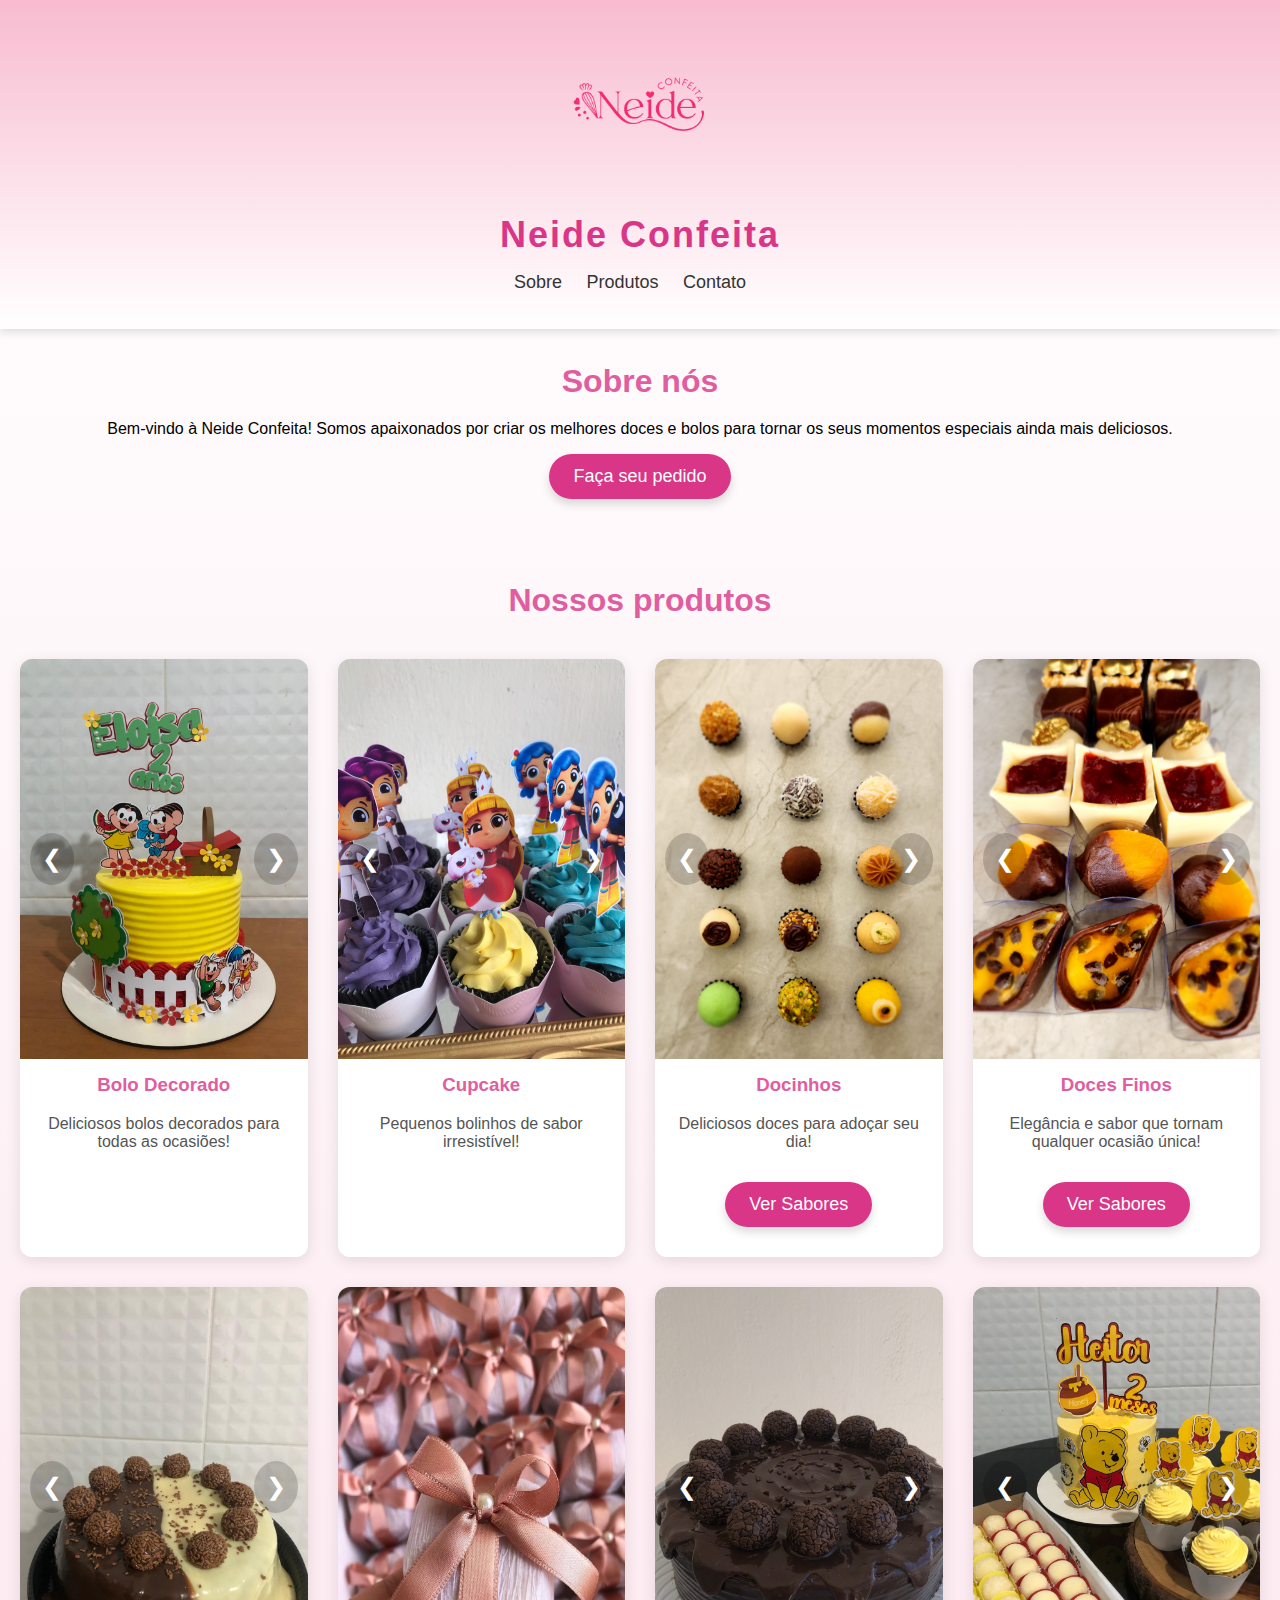
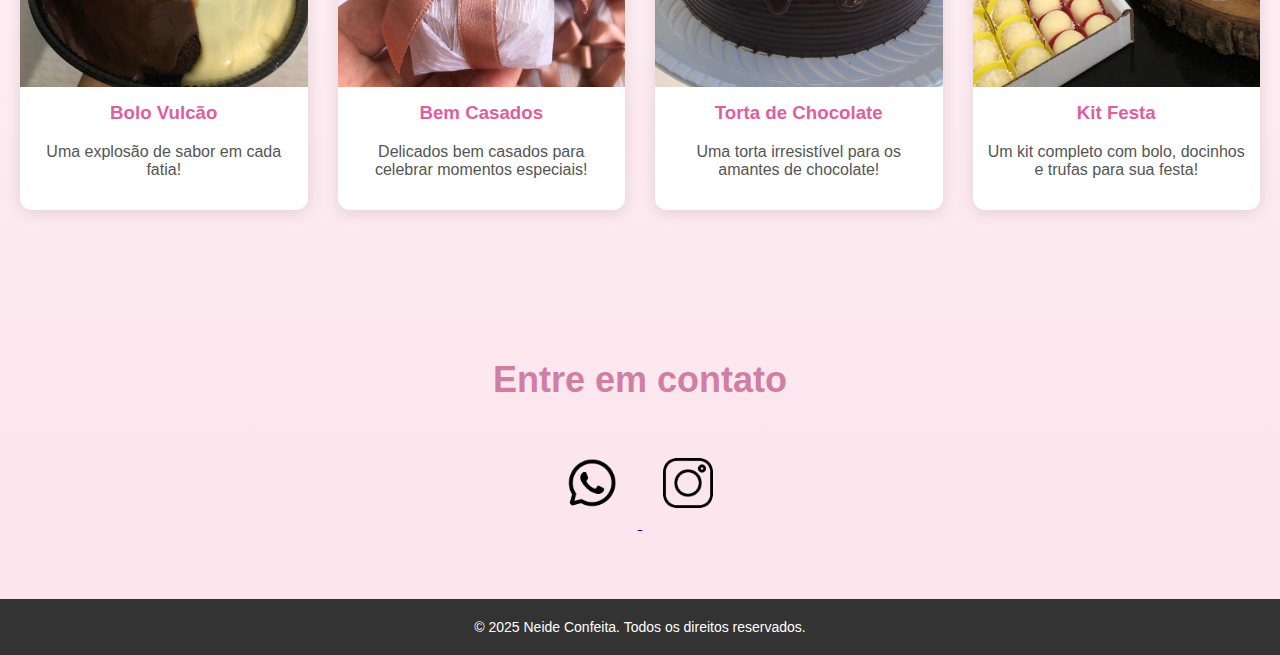
<file: Neide Confeitaria/index.html>
<!DOCTYPE html>
<html lang="pt-BR">

<head>
    <meta charset="UTF-8">
    <meta name="viewport" content="width=device-width, initial-scale=1.0">
    <title>Neide Confeita - Bolos e Doces para todas as ocasiões</title>
    <meta name="description" content="Deliciosos bolos, cupcakes, docinhos e tortas artesanais para tornar seus momentos especiais ainda mais doces. Faça seu pedido na Neide Confeita.">
    <meta name="keywords" content="bolos, doces, cupcakes, tortas, bem casados, kit festa, confeitaria, encomendas, Neide Confeita">
    <meta name="robots" content="index, follow">

    <!-- Open Graph -->
    <meta property="og:title" content="Neide Confeita - Bolos e Doces artesanais" />
    <meta property="og:description" content="Bolos, doces e kits festa feitos com carinho para suas comemorações." />
    <meta property="og:type" content="website" />
    <meta property="og:url" content="https://seudominio.com.br/" />
    <meta property="og:image" content="https://seudominio.com.br/img/logo.jpg" />

    <!-- Twitter Cards -->
    <meta name="twitter:card" content="summary_large_image" />
    <meta name="twitter:title" content="Neide Confeita - Bolos e Doces artesanais" />
    <meta name="twitter:description" content="Bolos, doces e kits festa feitos com carinho para suas comemorações." />
    <meta name="twitter:image" content="https://seudominio.com.br/img/logo.jpg" />

    <link rel="canonical" href="https://seudominio.com.br/" />
    <link rel="stylesheet" href="styles.css">
</head>

<body>
    <header>
        <img class="logo" src="./img/logo.jpg" alt="Logo Neide Confeita" loading="lazy">
        <h1>Neide Confeita</h1>
        <nav aria-label="Navegação principal">
            <ul>
                <li><a href="#sobre">Sobre</a></li>
                <li><a href="#produtos">Produtos</a></li>
                <li><a href="#contato">Contato</a></li>
            </ul>
        </nav>
    </header>

    <section id="sobre">
        <h2>Sobre nós</h2>
        <p>Bem-vindo à Neide Confeita! Somos apaixonados por criar os melhores doces e bolos para tornar os seus
            momentos especiais ainda mais deliciosos.</p>
        <a href="https://api.whatsapp.com/send?phone=5583993911906&text=Olá,%20gostaria%20de%20realizar%20um%20pedido!"
            target="_blank" rel="noopener noreferrer"><button class="btn-faca-pedido">Faça seu pedido</button></a>
    </section>

    <section>
        <h2>Nossos produtos</h2>
        <div id="produtos">
            <div class="produto">
                <div class="bolo-decorado carousel">
                    <img class="slide" src="./img/bolo-decorado.jpeg" alt="Bolo Decorado 1" loading="lazy">
                    <img class="slide" src="./img/bolo-decorado-2.jpeg" alt="Bolo Decorado 2" loading="lazy">
                    <img class="slide" src="./img/bolo-decorado-3.jpeg" alt="Bolo Decorado 3" loading="lazy">
                    <a class="prev" onclick="plusSlides(-1)">&#10094;</a>
                    <a class="next" onclick="plusSlides(1)">&#10095;</a>
                </div>
                <h3>Bolo Decorado</h3>
                <p>Deliciosos bolos decorados para todas as ocasiões!</p>
            </div>

            <div class="produto">
                <div class="cupcake carousel">
                    <img class="slide" src="./img/cupcake.jpeg" alt="Cupcake 1" loading="lazy">
                    <img class="slide" src="./img/cupcake-2.jpg" alt="Cupcake 2" loading="lazy">
                    <img class="slide" src="./img/cupcake-3.jpg" alt="Cupcake 3" loading="lazy">
                    <a class="prev" onclick="plusSlides(-1)">&#10094;</a>
                    <a class="next" onclick="plusSlides(1)">&#10095;</a>
                </div>
                <h3>Cupcake</h3>
                <p>Pequenos bolinhos de sabor irresistível!</p>
            </div>

            <div class="produto">
                <div class="docinhos carousel">
                    <img class="slide" src="./img/docinhos-3.jpeg" alt="Docinhos 3" loading="lazy">
                    <img class="slide" src="./img/docinhos.jpeg" alt="Docinhos 1" loading="lazy">
                    <img class="slide" src="./img/docinhos-2.jpeg" alt="Docinhos 2" loading="lazy">
                    <a class="prev" onclick="plusSlides(-1)">&#10094;</a>
                    <a class="next" onclick="plusSlides(1)">&#10095;</a>
                </div>
                <h3>Docinhos</h3>
                <p>Deliciosos doces para adoçar seu dia!</p>
                <button class="btn-docinhos">Ver Sabores</button>
            </div>

            <div class="modal" role="dialog" aria-modal="true">
                <div class="modal-content">
                    <span class="close" role="button" aria-label="Fechar modal">&times;</span>
                    <h2>Sabores de Docinhos Disponíveis</h2>
                    <p>Aqui estão alguns dos nossos deliciosos sabores de docinhos:</p>
                    <ul>
                        <li>Brigadeiro</li>
                        <li>Beijinho</li>
                        <li>Doce de Leite</li>
                        <li>Ninho com Nutella</li>
                    </ul>
                </div>
            </div>

            <div class="produto">
                <div class="docinhos carousel">
                    <img class="slide" src="./img/doces-finos-1.jpg" alt="Doces Finos 1" loading="lazy">
                    <img class="slide" src="./img/doces-finos-2.jpg" alt="Doces Finos 2" loading="lazy">
                    <img class="slide" src="./img/doces-finos-3.jpg" alt="Doces Finos 3" loading="lazy">
                    <a class="prev" onclick="plusSlides(-1)">&#10094;</a>
                    <a class="next" onclick="plusSlides(1)">&#10095;</a>
                </div>
                <h3>Doces Finos</h3>
                <p>Elegância e sabor que tornam qualquer ocasião única!</p>
                <button class="btn-docinhos" style="margin-bottom: 30px;">Ver Sabores</button>
            </div>

            <div class="modal" role="dialog" aria-modal="true">
                <div class="modal-content">
                    <span class="close" role="button" aria-label="Fechar modal">&times;</span>
                    <h2>Sabores de Docinhos Disponíveis</h2>
                    <p>Aqui estão alguns dos nossos deliciosos sabores:</p>
                    <ul>
                        <li>Tâmara com chocolate</li>
                        <li>Cestinha de Maracujá</li>
                        <li>Cestinha com Recheio de Cereja</li>
                        <li>Bombom de Nozes</li>
                    </ul>
                </div>
            </div>

            <div class="produto">
                <div class="bolo-vulcao carousel">
                    <img class="slide" src="./img/bolo-vulcao.jpeg" alt="Bolo Vulcão 1" loading="lazy">
                    <img class="slide" src="./img/bolo-vulcao-gourmet.jpeg" alt="Bolo Vulcão 2" loading="lazy">
                    <img class="slide" src="./img/bolo-vulcao-gourmet-2.jpeg" alt="Bolo Vulcão 3" loading="lazy">
                    <a class="prev" onclick="plusSlides(-1)">&#10094;</a>
                    <a class="next" onclick="plusSlides(1)">&#10095;</a>
                </div>
                <h3>Bolo Vulcão</h3>
                <p>Uma explosão de sabor em cada fatia!</p>
            </div>

            <div class="produto">
                <div class="bem-casados carousel">
                    <img class="bem-casados carousel" src="./img/bem-casado.jpeg" alt="Bem Casados" loading="lazy">
                </div>
                <h3>Bem Casados</h3>
                <p>Delicados bem casados para celebrar momentos especiais!</p>
            </div>

            <div class="produto">
                <div class="torta-chocolate carousel">
                    <img class="slide" src="./img/torta-chocolate.jpeg" alt="Torta de Chocolate 1" loading="lazy">
                    <img class="slide" src="./img/torta-chocolate-2.jpeg" alt="Torta de Chocolate 2" loading="lazy">
                    <img class="slide" src="./img/torta-chocolate-3.jpeg" alt="Torta de Chocolate 3" loading="lazy">
                    <a class="prev" onclick="plusSlides(-1)">&#10094;</a>
                    <a class="next" onclick="plusSlides(1)">&#10095;</a>
                </div>
                <h3>Torta de Chocolate</h3>
                <p>Uma torta irresistível para os amantes de chocolate!</p>
            </div>

            <div class="produto">
                <div class="kit-festa carousel">
                    <img class="slide" src="./img/kit-festa.jpeg" alt="Kit Festa 1" loading="lazy">
                    <img class="slide" src="./img/kit-festa-2.jpeg" alt="Kit Festa 2" loading="lazy">
                    <a class="prev" onclick="plusSlides(-1)">&#10094;</a>
                    <a class="next" onclick="plusSlides(1)">&#10095;</a>
                </div>
                <h3>Kit Festa</h3>
                <p>Um kit completo com bolo, docinhos e trufas para sua festa!</p>
            </div>
        </div>
    </section>

    <section class="contato" id="contato">
        <h2>Entre em contato</h2>
        <div class="redes-sociais">
            <a href="https://api.whatsapp.com/send?phone=5583993911906&text=Olá,%20gostaria%20de%20realizar%20um%20pedido!"
                target="_blank" rel="noopener noreferrer">
                <img src="./img/whatsapp.png" alt="WhatsApp" width="50" height="50" loading="lazy">
            </a>
            <a href="https://www.instagram.com/neide.confeita/" target="_blank" rel="noopener noreferrer">
                <img src="./img/instagram.png" alt="Instagram" width="50" height="50" loading="lazy">
            </a>
        </div>
    </section>

    <footer role="contentinfo">
        <p>&copy; 2025 Neide Confeita. Todos os direitos reservados.</p>
    </footer>

    <script src="script.js"></script>
</body>

</html>
</file>
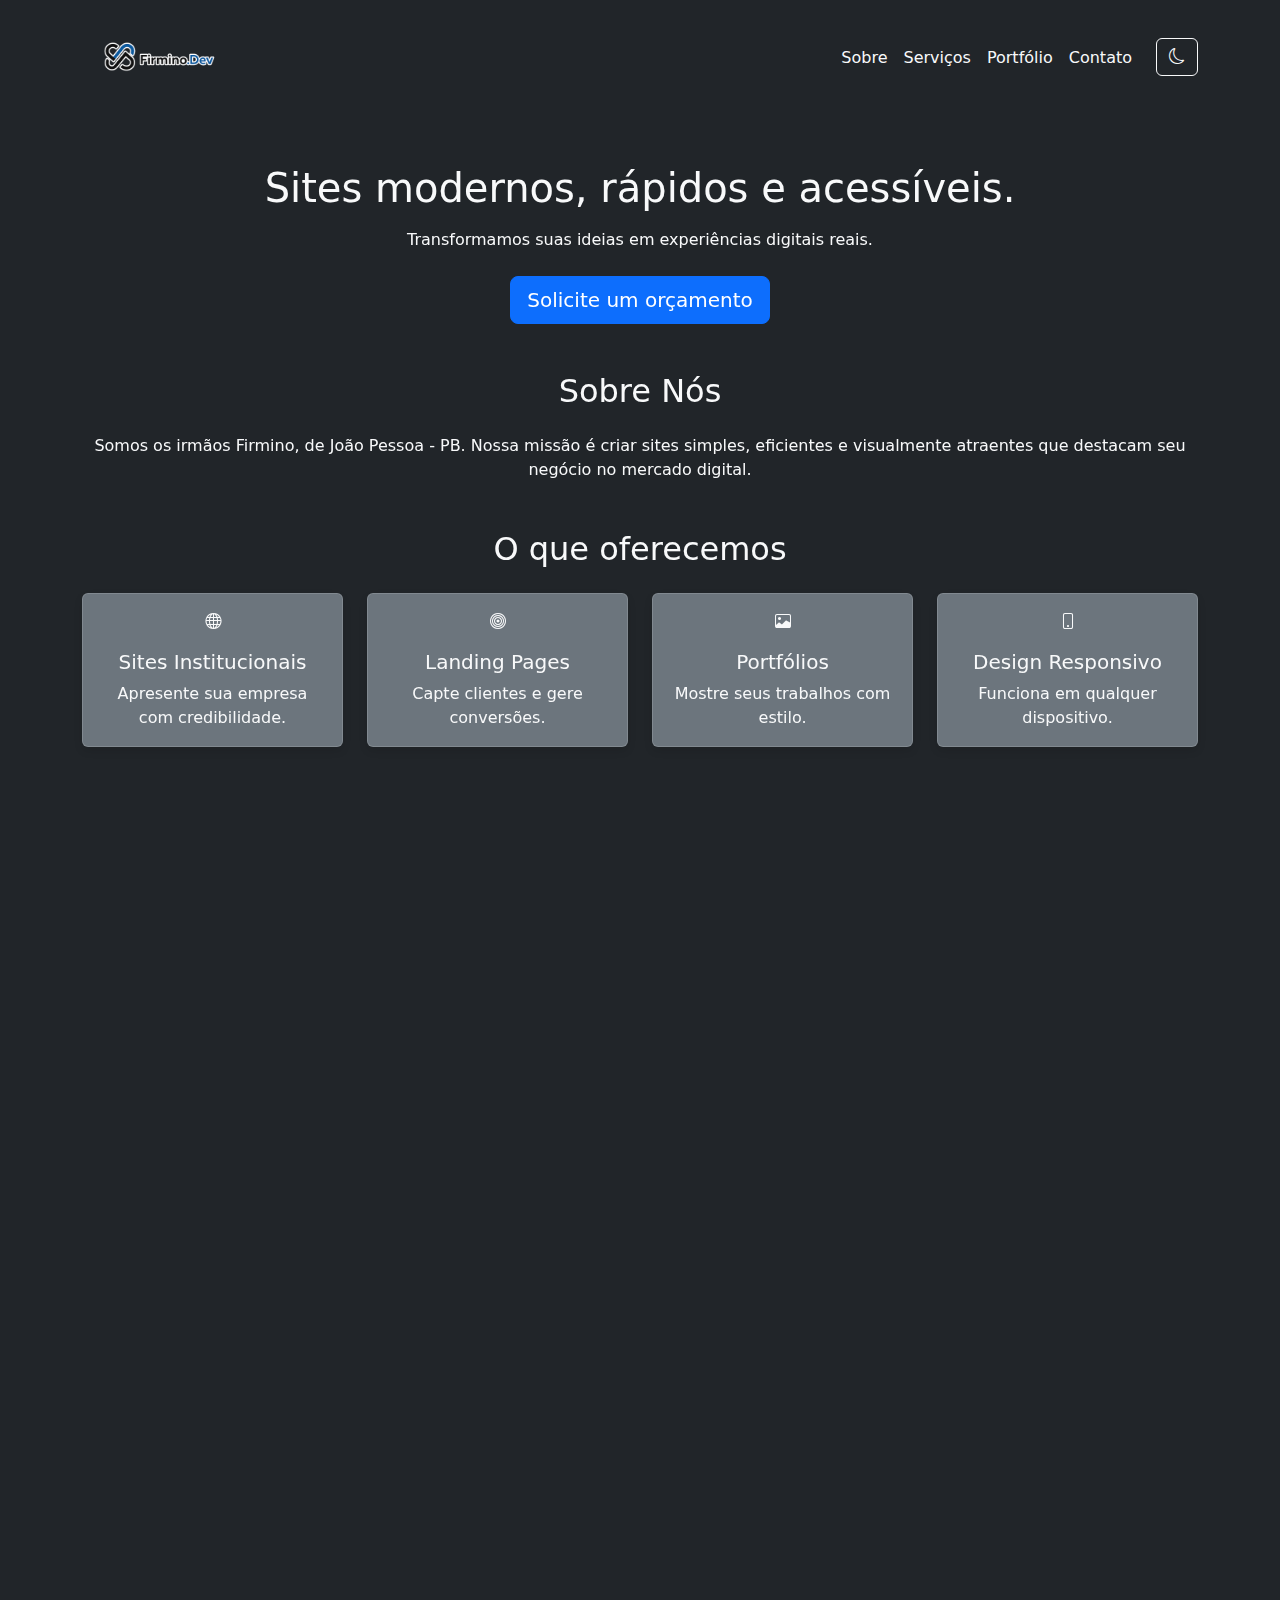
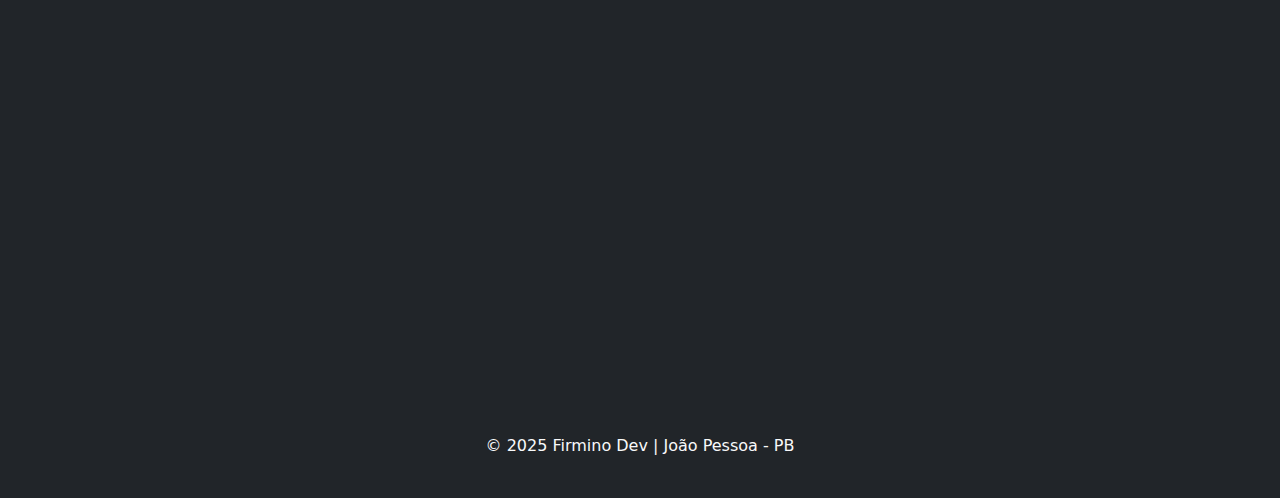
<file: FirminoDev/firminos.html>
<!DOCTYPE html>
<html lang="pt-br" data-bs-theme="dark">

<head>
  <meta charset="UTF-8" />
  <meta name="viewport" content="width=device-width, initial-scale=1.0" />
  <meta name="description"
    content="Firmino Dev cria sites modernos e acessíveis para destacar o comércio local de João Pessoa. Peça seu orçamento e venda mais!">

  <title>Firmino Dev - Criação de Sites em João Pessoa para Pequenos Negócios</title>

  <!-- SEO básico -->
  <link rel="canonical" href="https://www.SEUSITE.com.br" />
  <meta name="robots" content="index, follow">

  <!-- Open Graph para Facebook e LinkedIn -->
  <meta property="og:type" content="website">
  <meta property="og:title" content="Firmino Dev - Sites para o comércio local de João Pessoa">
  <meta property="og:description"
    content="Criamos sites rápidos, modernos e que vendem para pequenos negócios em João Pessoa.">
  <meta property="og:image" content="https://www.SEUSITE.com.br/img/SEU_LOGO.png">
  <meta property="og:url" content="https://www.SEUSITE.com.br">

  <!-- Twitter Card -->
  <meta name="twitter:card" content="summary_large_image">
  <meta name="twitter:title" content="Firmino Dev - Sites para negócios locais">
  <meta name="twitter:description"
    content="Sites acessíveis e personalizados para destacar seu comércio em João Pessoa.">
  <meta name="twitter:image" content="https://www.SEUSITE.com.br/img/SEU_LOGO.png">

  <!-- Schema.org (JSON-LD) para Local Business -->
  <script type="application/ld+json">
    {
      "@context": "https://schema.org",
      "@type": "LocalBusiness",
      "name": "Firmino Dev",
      "description": "Criação de sites modernos em João Pessoa para pequenos negócios.",
      "url": "https://www.SEUSITE.com.br",
      "logo": "https://www.SEUSITE.com.br/img/SEU_LOGO.png",
      "address": {
        "@type": "PostalAddress",
        "addressLocality": "João Pessoa",
        "addressRegion": "PB",
        "addressCountry": "BR"
      },
      "image": "https://www.SEUSITE.com.br/img/SEU_LOGO.png",
      "areaServed": "João Pessoa"
    }
  </script>

  <!-- CSS e Libs -->
  <link href="https://cdn.jsdelivr.net/npm/bootstrap@5.3.0/dist/css/bootstrap.min.css" rel="stylesheet">
  <link href="https://cdn.jsdelivr.net/npm/bootstrap-icons@1.10.5/font/bootstrap-icons.css" rel="stylesheet">
  <link href="https://cdn.jsdelivr.net/npm/aos@2.3.4/dist/aos.css" rel="stylesheet">

  <!-- Performance extra -->
  <link rel="preconnect" href="https://cdn.jsdelivr.net">
  <link rel="preload" as="style" href="https://cdn.jsdelivr.net/npm/bootstrap@5.3.0/dist/css/bootstrap.min.css" />

  <script src="https://cdn.jsdelivr.net/npm/bootstrap@5.3.0/dist/js/bootstrap.bundle.min.js" defer></script>
  <script src="https://cdn.jsdelivr.net/npm/aos@2.3.4/dist/aos.js" defer></script>
  <script src="style.js" defer></script>

  <style>
    body {
      transition: background-color 0.3s, color 0.3s;
    }

    .stats-card i {
      font-size: 2rem;
      margin-bottom: 0.5rem;
    }

    .whatsapp-float {
      position: fixed;
      bottom: 20px;
      right: 20px;
      background: #25d366;
      color: white;
      border-radius: 50%;
      width: 60px;
      height: 60px;
      display: flex;
      align-items: center;
      justify-content: center;
      font-size: 2rem;
      z-index: 9999;
      text-decoration: none;
    }

    .card {
      box-shadow: 0 4px 8px rgba(0, 0, 0, 0.1);
      transition: box-shadow 0.3s, transform 0.3s;
    }

    .card:hover {
      box-shadow: 0 6px 12px rgba(0, 0, 0, 0.2);
      transform: scale(1.02);
    }

    .logo {
      width: 150px;
      /* Ajuste o tamanho conforme necessário */
      height: auto;
      /* Isso mantém a proporção da imagem */
      border-radius: 40%;
      /* float: left;*/
    }

    * {
      transition: background-color 0.3s ease, color 0.3s ease, border-color 0.3s ease;
    }

    body {
      transition: background-color 0.3s ease, color 0.3s ease;
    }

    .card,
    .navbar,
    footer {
      transition: background-color 0.3s ease, color 0.3s ease, box-shadow 0.3s ease;
    }

    .nav-item {
      color: white;
    }
  </style>
</head>

<body class="bg-dark text-light">
  <nav class="navbar navbar-expand-lg navbar-dark bg-dark sticky-top">
    <div class="container">
      <!-- a class="navbar-brand" href="#">Firmino Dev</a> -->
      <img class="logo" src="./img/logo.png" alt="Logo Firmino.Dev">
      <button class="navbar-toggler" type="button" data-bs-toggle="collapse" data-bs-target="#navbarNav">
        <span class="navbar-toggler-icon"></span>
      </button>
      <div class="collapse navbar-collapse" id="navbarNav">
        <ul class="navbar-nav ms-auto">
          <li class="nav-item"><a class="nav-link text-light" href="#sobre">Sobre</a></li>
          <li class="nav-item"><a class="nav-link text-light" href="#servicos">Serviços</a></li>
          <li class="nav-item"><a class="nav-link text-light" href="#portfolio">Portfólio</a></li>
          <li class="nav-item"><a class="nav-link text-light" href="#contato">Contato</a></li>
          <li>
            <button class="btn btn-outline-light ms-3" id="toggleTheme">
              <i class="bi bi-moon"></i>
            </button>
          </li>
        </ul>
        <!-- Botão extra visível só no mobile -->
        <button class="btn btn-outline-light mt-3 d-lg-none" id="closeMenu">Fechar Menu</button>
      </div>

    </div>
  </nav>

  <main class="container py-5">
    <section class="text-center mb-5" data-aos="fade-up">
      <h1 class="mb-3">Sites modernos, rápidos e acessíveis.</h1>
      <p class="mb-4">Transformamos suas ideias em experiências digitais reais.</p>
      <a href="#contato" class="btn btn-primary btn-lg">Solicite um orçamento</a>
    </section>

    <section id="sobre" class="mb-5 text-center" data-aos="fade-up">
      <h2 class="mb-4">Sobre Nós</h2>
      <p>Somos os irmãos Firmino, de João Pessoa - PB. Nossa missão é criar sites simples, eficientes e visualmente
        atraentes que destacam seu negócio no mercado digital.</p>
    </section>

    <section id="servicos" class="mb-5">
      <h2 class="mb-4 text-center" data-aos="fade-up">O que oferecemos</h2>
      <div class="row g-4">
        <div class="col-md-6 col-lg-3" data-aos="fade-up">
          <div class="card h-100 bg-secondary text-light text-center">
            <div class="card-body">
              <i class="bi bi-globe"></i>
              <h5 class="card-title mt-3">Sites Institucionais</h5>
              <p class="card-text">Apresente sua empresa com credibilidade.</p>
            </div>
          </div>
        </div>
        <div class="col-md-6 col-lg-3" data-aos="fade-up">
          <div class="card h-100 bg-secondary text-light text-center">
            <div class="card-body">
              <i class="bi bi-bullseye"></i>
              <h5 class="card-title mt-3">Landing Pages</h5>
              <p class="card-text">Capte clientes e gere conversões.</p>
            </div>
          </div>
        </div>
        <div class="col-md-6 col-lg-3" data-aos="fade-up">
          <div class="card h-100 bg-secondary text-light text-center">
            <div class="card-body">
              <i class="bi bi-image"></i>
              <h5 class="card-title mt-3">Portfólios</h5>
              <p class="card-text">Mostre seus trabalhos com estilo.</p>
            </div>
          </div>
        </div>
        <div class="col-md-6 col-lg-3" data-aos="fade-up">
          <div class="card h-100 bg-secondary text-light text-center">
            <div class="card-body">
              <i class="bi bi-phone"></i>
              <h5 class="card-title mt-3">Design Responsivo</h5>
              <p class="card-text">Funciona em qualquer dispositivo.</p>
            </div>
          </div>
        </div>
      </div>
    </section>

    <section id="portfolio" class="mb-5">
      <h2 class="mb-4 text-center" data-aos="fade-up">Portfólio</h2>
      <div class="row g-4">
        <div class="col-md-4" data-aos="fade-up">
          <div class="card h-100 border border-light text-center">
            <img src="img/china_ovos.png" class="card-img-top" alt="China Ovos" loading="lazy">
            <div class="card-body text-light" style="background-color: #c05112;">
              <h5 class="card-title">China Ovos</h5>
              <p class="card-text">Site para comércio de ovos e produtos do sertão, com pedidos via WhatsApp.</p>
              <a href="https://chinaovos.netlify.app" target="_blank" class="btn btn-outline-light">Ver site</a>
            </div>
          </div>
        </div>
        <div class="col-md-4" data-aos="fade-up">
          <div class="card h-100 border border-light text-center">
            <img src="img/Bella_Modas_1024x1024.png" class="card-img-top" alt="Bella Moda" loading="lazy">
            <div class="card-body text-light" style="background-color: #b8946f;">
              <h5 class="card-title">Bella Moda</h5>
              <p class="card-text">Loja de roupas feminina com catálogo e Instagram Shopping.</p>
              <a href="https://bellamodas.netlify.app" target="_blank" class="btn btn-outline-light">Ver site</a>
            </div>
          </div>
        </div>
        <div class="col-md-4" data-aos="fade-up">
          <div class="card h-100 border border-light text-center">
            <img src="img/Neide Confeita.png" class="card-img-top" alt="Neide Confeita" loading="lazy">
            <div class="card-body text-dark" style="background-color: #fbc6ce;">
              <h5 class="card-title">Neide Confeita</h5>
              <p class="card-text">Confeitaria especializada na confecção de bolos e doces. Agendamento via WhatsApp.
              </p>
              <a href="https://neide-confeita.netlify.app" target="_blank" class="btn btn-outline-light">Ver site</a>
            </div>
          </div>
        </div>
      </div>
    </section>

    <section id="porque" class="py-5 text-center" data-aos="fade-up">
      <h2 class="mb-4">Por que escolher a Firmino Dev?</h2>
      <div class="row g-4">
        <div class="col-md-4" data-aos="fade-up"><i class="bi bi-currency-dollar display-5 mb-3"></i>
          <h5>Preços Justos</h5>
          <p>Sites profissionais por um investimento acessível.</p>
        </div>
        <div class="col-md-4" data-aos="fade-up"><i class="bi bi-lightning-charge display-5 mb-3"></i>
          <h5>Entrega Rápida</h5>
          <p>Seu site pronto em média 5 dias.</p>
        </div>
        <div class="col-md-4" data-aos="fade-up"><i class="bi bi-heart display-5 mb-3"></i>
          <h5>Atendimento Humanizado</h5>
          <p>De João Pessoa, conhecemos o comércio local.</p>
        </div>
      </div>
    </section>

    <section id="contato" class="text-center mb-5" data-aos="fade-up">
      <h2 class="mb-4">Entre em contato</h2>
      <p>Nos chame no WhatsApp e comece seu projeto hoje mesmo!</p>
      <a href="https://wa.me/83987621016?text=Olá,%20gostaria%20de%20saber%20mais%20sobre%20o%20Firmino.Dev." target="_blank" class="btn btn-primary btn-lg">Fale Conosco</a>
    </section>
  </main>

  <footer class="bg-dark text-light text-center py-4">
    <div class="container">
      <p>© 2025 Firmino Dev | João Pessoa - PB</p>
    </div>
  </footer>

  <script src="https://cdn.jsdelivr.net/npm/bootstrap@5.3.0/dist/js/bootstrap.bundle.min.js"></script>
  <script src="https://cdn.jsdelivr.net/npm/aos@2.3.4/dist/aos.js"></script>

</body>

</html>
</file>
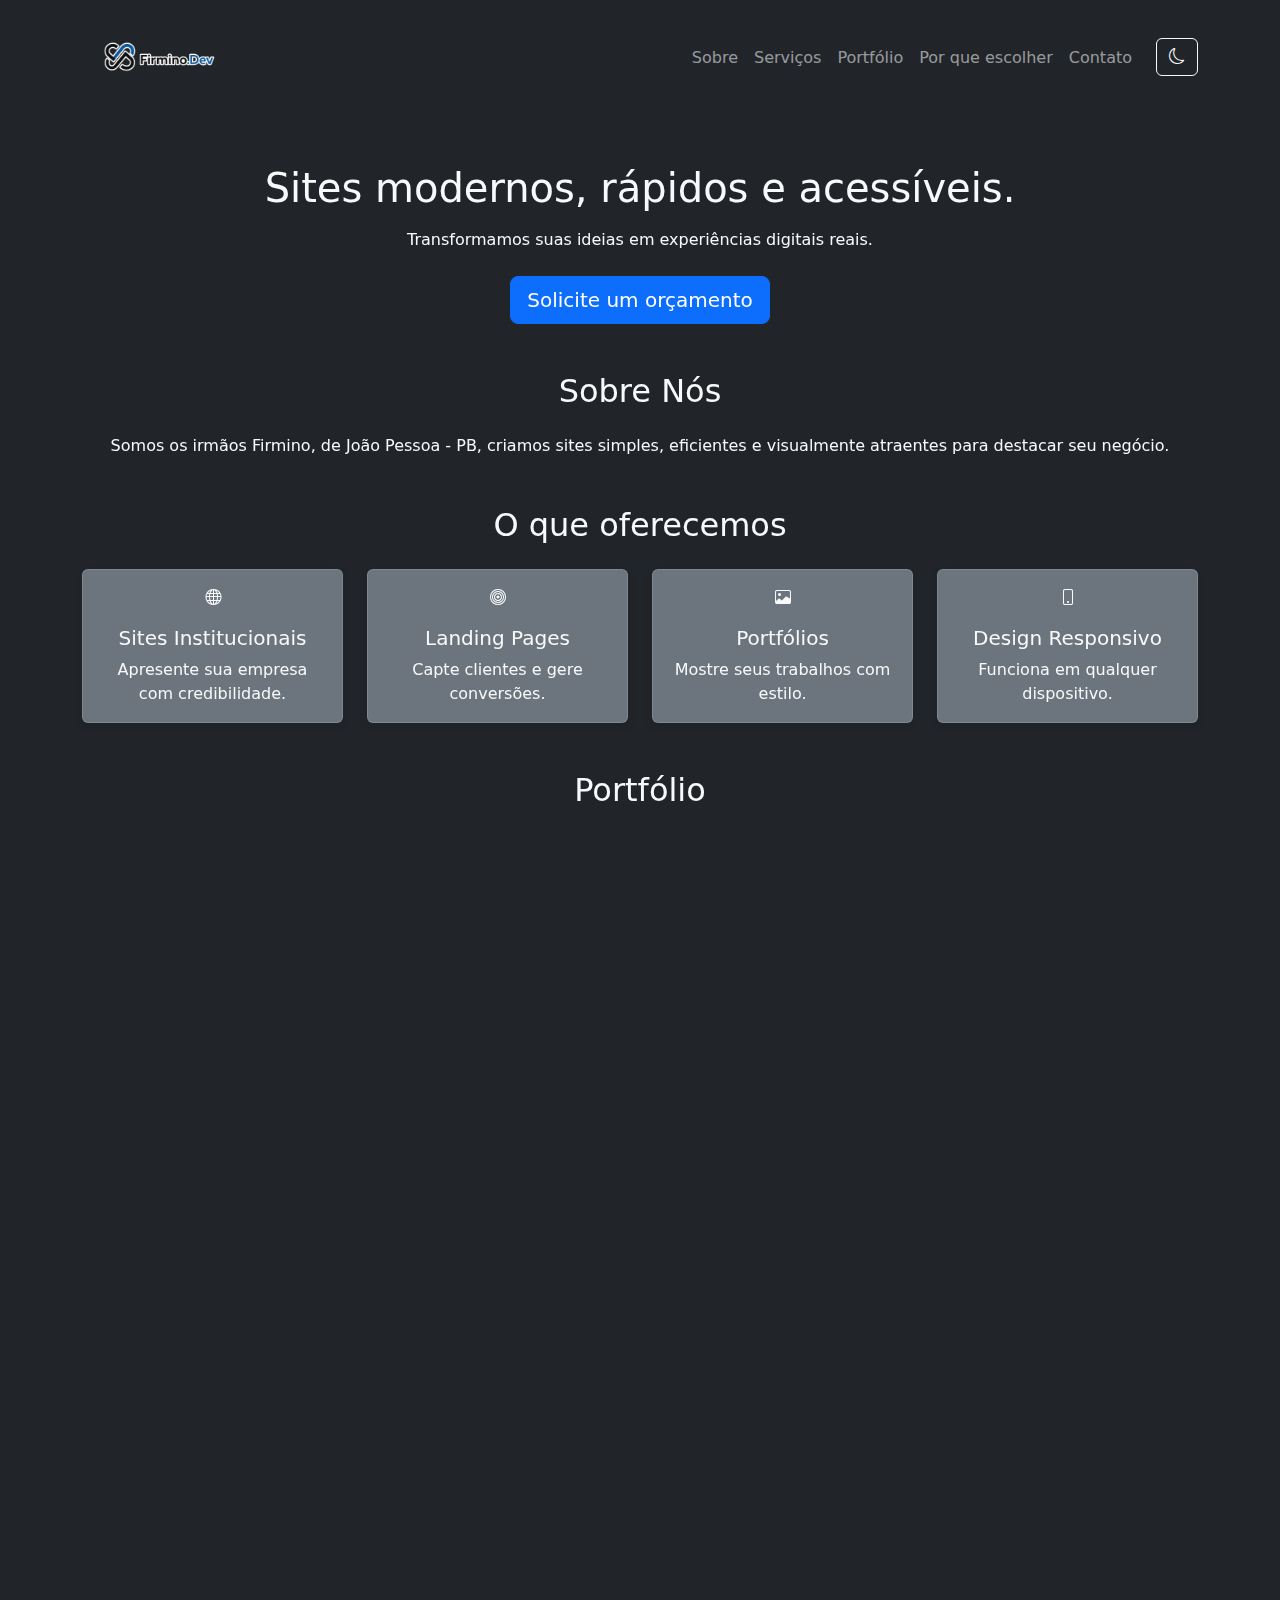
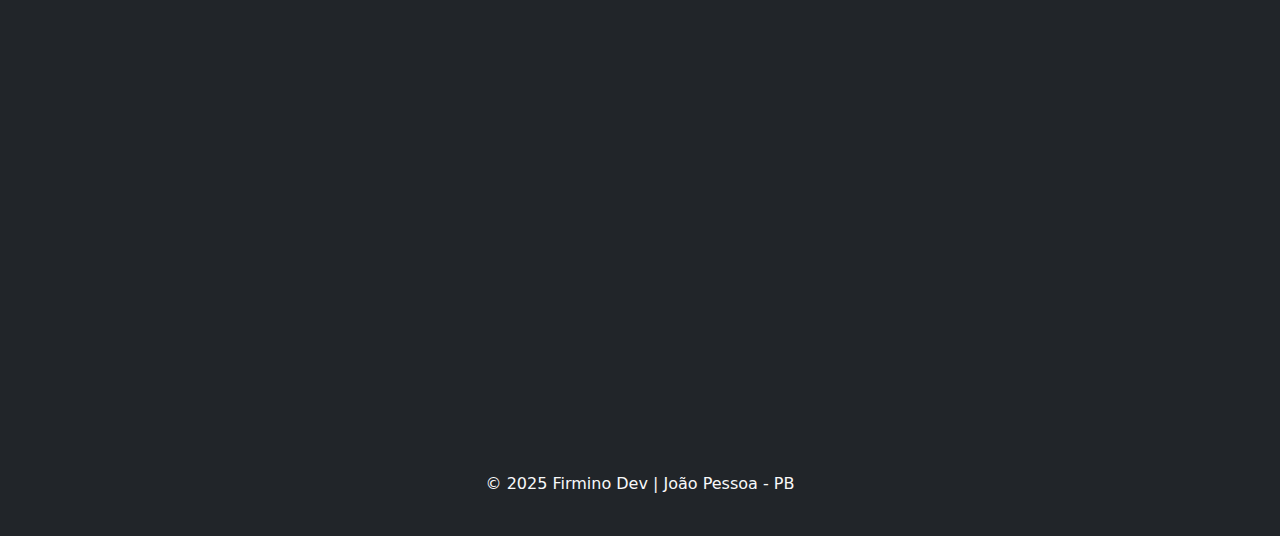
<file: src/firminos.html>
<!DOCTYPE html>
<html lang="pt-br" data-bs-theme="dark">
<head>
  <meta charset="UTF-8" />
  <meta name="viewport" content="width=device-width, initial-scale=1.0" />
  <meta name="description" content="Firmino Dev - Criação de sites modernos e acessíveis para seu negócio.">
  <meta property="og:title" content="Firmino Dev - Criação de sites para seu negócio local">
  <meta property="og:description" content="Sites modernos e acessíveis para colocar seu comércio na internet.">
  <meta property="og:image" content="thumbnail.png">
  <meta name="robots" content="index, follow">
  <title>Firmino Dev</title>
  <link href="https://cdn.jsdelivr.net/npm/bootstrap@5.3.0/dist/css/bootstrap.min.css" rel="stylesheet">
  <link href="https://cdn.jsdelivr.net/npm/bootstrap-icons@1.10.5/font/bootstrap-icons.css" rel="stylesheet">
  <link href="https://cdn.jsdelivr.net/npm/aos@2.3.4/dist/aos.css" rel="stylesheet">
  <style>
    body { transition: background-color 0.3s, color 0.3s; }
    .stats-card i { font-size: 2rem; margin-bottom: 0.5rem; }
    .whatsapp-float {
      position: fixed; bottom: 20px; right: 20px;
      background: #25d366; color: white; border-radius: 50%;
      width: 60px; height: 60px; display: flex;
      align-items: center; justify-content: center;
      font-size: 2rem; z-index: 9999; text-decoration: none;
    }
    .card {
      box-shadow: 0 4px 8px rgba(0,0,0,0.1);
      transition: box-shadow 0.3s, transform 0.3s;
    }
    .card:hover {
      box-shadow: 0 6px 12px rgba(0,0,0,0.2);
      transform: scale(1.02);
    }
    .logo{
      width: 150px;
    /* Ajuste o tamanho conforme necessário */
    height: auto;
    /* Isso mantém a proporção da imagem */
    border-radius: 40%;
    /* float: left;*/
    }
  </style>
</head>
<body class="bg-dark text-light">
  <nav class="navbar navbar-expand-lg navbar-dark bg-dark sticky-top">
    <div class="container">
      <!-- a class="navbar-brand" href="#">Firmino Dev</a> -->
      <img class="logo" src="./img/logo.png" alt="Logo Firmino.Dev">
      <button class="navbar-toggler" type="button" data-bs-toggle="collapse" data-bs-target="#navbarNav">
        <span class="navbar-toggler-icon"></span>
      </button>
      <div class="collapse navbar-collapse" id="navbarNav">
        <ul class="navbar-nav ms-auto">
          <li class="nav-item"><a class="nav-link" href="#sobre">Sobre</a></li>
          <li class="nav-item"><a class="nav-link" href="#servicos">Serviços</a></li>
          <li class="nav-item"><a class="nav-link" href="#portfolio">Portfólio</a></li>
          <li class="nav-item"><a class="nav-link" href="#porque">Por que escolher</a></li>
          <li class="nav-item"><a class="nav-link" href="#contato">Contato</a></li>
          <li class="nav-item">
            <button class="btn btn-outline-light ms-3" id="toggleTheme">
              <i class="bi bi-moon"></i>
            </button>
          </li>
        </ul>
      </div>
    </div>
  </nav>

  <main class="container py-5">
    <section class="text-center mb-5" data-aos="fade-up">
      <h1 class="mb-3">Sites modernos, rápidos e acessíveis.</h1>
      <p class="mb-4">Transformamos suas ideias em experiências digitais reais.</p>
      <a href="#contato" class="btn btn-primary btn-lg">Solicite um orçamento</a>
    </section>

    <section id="sobre" class="mb-5 text-center" data-aos="fade-up">
      <h2 class="mb-4">Sobre Nós</h2>
      <p>Somos os irmãos Firmino, de João Pessoa - PB, criamos sites simples, eficientes e visualmente atraentes para destacar seu negócio.</p>
    </section>

    <section id="servicos" class="mb-5">
      <h2 class="mb-4 text-center" data-aos="fade-up">O que oferecemos</h2>
      <div class="row g-4">
        <div class="col-md-6 col-lg-3" data-aos="fade-up">
          <div class="card h-100 bg-secondary text-light text-center">
            <div class="card-body">
              <i class="bi bi-globe"></i>
              <h5 class="card-title mt-3">Sites Institucionais</h5>
              <p class="card-text">Apresente sua empresa com credibilidade.</p>
            </div>
          </div>
        </div>
        <div class="col-md-6 col-lg-3" data-aos="fade-up">
          <div class="card h-100 bg-secondary text-light text-center">
            <div class="card-body">
              <i class="bi bi-bullseye"></i>
              <h5 class="card-title mt-3">Landing Pages</h5>
              <p class="card-text">Capte clientes e gere conversões.</p>
            </div>
          </div>
        </div>
        <div class="col-md-6 col-lg-3" data-aos="fade-up">
          <div class="card h-100 bg-secondary text-light text-center">
            <div class="card-body">
              <i class="bi bi-image"></i>
              <h5 class="card-title mt-3">Portfólios</h5>
              <p class="card-text">Mostre seus trabalhos com estilo.</p>
            </div>
          </div>
        </div>
        <div class="col-md-6 col-lg-3" data-aos="fade-up">
          <div class="card h-100 bg-secondary text-light text-center">
            <div class="card-body">
              <i class="bi bi-phone"></i>
              <h5 class="card-title mt-3">Design Responsivo</h5>
              <p class="card-text">Funciona em qualquer dispositivo.</p>
            </div>
          </div>
        </div>
      </div>
    </section>

    <section id="portfolio" class="mb-5">
      <h2 class="mb-4 text-center" data-aos="fade-up">Portfólio</h2>
      <div class="row g-4">
        <div class="col-md-4" data-aos="fade-up">
          <div class="card h-100 border border-light text-center">
            <img src="img/china_ovos.png" class="card-img-top" alt="China Ovos" loading="lazy">
            <div class="card-body text-light" style="background-color: #c05112;">
              <h5 class="card-title">China Ovos</h5>
              <p class="card-text">Site para comércio de ovos e produtos do sertão, com pedidos via WhatsApp.</p>
              <a href="#" target="_blank" class="btn btn-outline-light">Ver site</a>
            </div>
          </div>
        </div>
        <div class="col-md-4" data-aos="fade-up">
          <div class="card h-100 border border-light text-center">
            <img src="img/Bella_Modas_1024x1024.png" class="card-img-top" alt="Bella Moda" loading="lazy">
            <div class="card-body text-light" style="background-color: #b8946f;">
              <h5 class="card-title">Bella Moda</h5>
              <p class="card-text">Loja de roupas feminina com catálogo e Instagram Shopping.</p>
              <a href="#" target="_blank" class="btn btn-outline-light">Ver site</a>
            </div>
          </div>
        </div>
        <div class="col-md-4" data-aos="fade-up">
          <div class="card h-100 border border-light text-center">
            <img src="img/Neide Confeita.png" class="card-img-top" alt="Neide Confeita" loading="lazy">
            <div class="card-body text-dark" style="background-color: #fbc6ce;">
              <h5 class="card-title">Neide Confeita</h5>
              <p class="card-text">Confeitaria especializada na confecção de bolos e doces. Agendamento via WhatsApp.</p>
              <a href="#" target="_blank" class="btn btn-outline-light">Ver site</a>
            </div>
          </div>
        </div>
      </div>
    </section>

    <section id="porque" class="py-5 text-center" data-aos="fade-up">
      <h2 class="mb-4">Por que escolher a Firmino Dev?</h2>
      <div class="row g-4">
        <div class="col-md-4" data-aos="fade-up"><i class="bi bi-currency-dollar display-5 mb-3"></i><h5>Preços Justos</h5><p>Sites profissionais por um investimento acessível.</p></div>
        <div class="col-md-4" data-aos="fade-up"><i class="bi bi-lightning-charge display-5 mb-3"></i><h5>Entrega Rápida</h5><p>Seu site pronto em média 5 dias.</p></div>
        <div class="col-md-4" data-aos="fade-up"><i class="bi bi-heart display-5 mb-3"></i><h5>Atendimento Humanizado</h5><p>De João Pessoa, conhecemos o comércio local.</p></div>
      </div>
      <a href="#contato" class="btn btn-primary mt-4">Solicite seu orçamento</a>
    </section>

    <section id="contato" class="text-center mb-5" data-aos="fade-up">
      <h2 class="mb-4">Entre em contato</h2>
      <p>Nos chame no WhatsApp e comece seu projeto hoje mesmo!</p>
      <a href="https://wa.me/seunumerodetelefone" target="_blank" class="btn btn-primary btn-lg">Fale Conosco</a>
    </section>
  </main>

  <footer class="bg-dark text-light text-center py-4">
    <div class="container">
      <p>© 2025 Firmino Dev | João Pessoa - PB</p>
    </div>
  </footer>

  <script src="https://cdn.jsdelivr.net/npm/bootstrap@5.3.0/dist/js/bootstrap.bundle.min.js"></script>
  <script src="https://cdn.jsdelivr.net/npm/aos@2.3.4/dist/aos.js"></script>
  <script>
    AOS.init();
  </script>
</body>
</html>
</file>
<file: Neide Confeitaria/styles.css>
header {
    background: linear-gradient(to bottom, #f8bbd0, #ffffff);
    padding: 20px;
    text-align: center;
    box-shadow: 0px 2px 10px rgba(0, 0, 0, 0.15);
}

body {
    font-family: 'Arial', sans-serif;
    background: linear-gradient(to bottom, #ffffff, #fce4ec);
    margin: 0;
    padding: 0;
    overflow-x: hidden;
}

.logo {
    width: 180px;
    height: auto;
    border-radius: 50%;
    transition: transform 0.3s;
}

.logo:hover {
    transform: scale(1.05);
}

h1 {
    margin: 10px 0;
    font-size: 36px;
    color: #d93687;
    letter-spacing: 2px;
}

nav ul {
    list-style-type: none;
    margin: 10;
    padding: 0;
}

nav ul li {
    display: inline;
    margin-right: 20px;
}

nav ul li a {
    text-decoration: none;
    color: #333;
    font-size: 18px;
    transition: color 0.3s, border-bottom 0.3s;
}

nav ul li a:hover {
    color: #d93687;
    border-bottom: 2px solid #d93687;
}

section {
    padding: 50px 0;
    text-align: center;
}

section h2 {
    margin-bottom: 20px;
    font-size: 32px;
    color: #e05e9f;
}

#sobre {
    padding: 7px;
}

.btn-faca-pedido,
.btn-docinhos {
    background-color: #d93687;
    color: #fff;
    padding: 12px 24px;
    border: none;
    border-radius: 25px;
    cursor: pointer;
    font-size: 18px;
    transition: all 0.4s ease-in-out;
    box-shadow: 0 5px 10px rgba(0, 0, 0, 0.15);
}

.btn-faca-pedido:hover,
.btn-docinhos:hover {
    background-color: #e05e9f;
    transform: translateY(-3px);
    box-shadow: 0 8px 20px rgba(0, 0, 0, 0.2);
}

#produtos {
    display: flex;
    flex-wrap: wrap;
    justify-content: center;
    gap: 30px;
    padding: 20px;
}

.produto {
    flex: 1 1 280px;
    max-width: 300px;
    box-sizing: border-box;
    transition: transform 0.3s, box-shadow 0.3s;
    border-radius: 12px;
    overflow: hidden;
    background: #fff;
    box-shadow: 0 4px 15px rgba(0,0,0,0.1);
}

.produto:hover {
    transform: translateY(-5px);
    box-shadow: 0 8px 30px rgba(0,0,0,0.2);
}

.produto .carousel {
    width: 100%;
    height: 400px;
    overflow: hidden;
}

.produto .slide {
    width: 100%;
    height: 100%;
    object-fit: cover;
}

.carousel {
    position: relative;
    max-width: 300px;
    margin: 0 auto;
}

.slide {
    display: none;
    width: 100%;
    height: auto;
}

.prev,
.next {
    position: absolute;
    top: 50%;
    transform: translateY(-50%);
    cursor: pointer;
    padding: 12px;
    color: white;
    font-size: 24px;
    background-color: rgba(0, 0, 0, 0.178);
    border-radius: 50%;
    transition: all 0.4s ease;
}

.prev:hover,
.next:hover {
    background-color: rgba(0, 0, 0, 0.178);
    transform: translateY(-50%) scale(1.15);
}


.prev { left: 10px; }
.next { right: 10px; }

.produto h3 {
    color: #e05e9f;
    margin-top: 15px;
}

.produto p {
    color: #555;
    padding: 0 10px 15px;
    font-size: 16px;
}

/* -------------------- Modal --------------------- */
.modal {
    display: none;
    position: fixed;
    z-index: 10;
    left: 0;
    top: 0;
    width: 100%;
    height: 100%;
    overflow: auto;
    background-color: rgba(0, 0, 0, 0.5);
}

.modal-content {
    background-color: #fff;
    margin: 10% auto;
    padding: 30px;
    border-radius: 10px;
    width: 80%;
    max-width: 600px;
    animation: fadeIn 0.4s ease-in-out;
}

@keyframes fadeIn {
    from {opacity: 0;}
    to {opacity: 1;}
}

.close {
    color: #888;
    float: right;
    font-size: 28px;
    font-weight: bold;
}

.close:hover,
.close:focus {
    color: #d93687;
    cursor: pointer;
}

/* -------------------- Contato ------------------- */
.contato h2 {
    font-size: 36px;
    color: #d07fa3;
}

.contato .redes-sociais {
    padding: 1rem 0;
}

.contato .redes-sociais img {
    margin: 0.3rem;
    cursor: pointer;
    padding: 1rem;
    border-radius: 35%;
    transition: all 0.3s;
}

.contato .redes-sociais img:hover {
    background-color: #FFB6C1;
    transform: scale(1.1);
}

/* --------------------- Footer ------------------- */
footer {
    background-color: #333;
    color: #fff;
    text-align: center;
    padding: 20px;
}

footer p {
    margin: 0;
    font-size: 14px;
}
</file>
